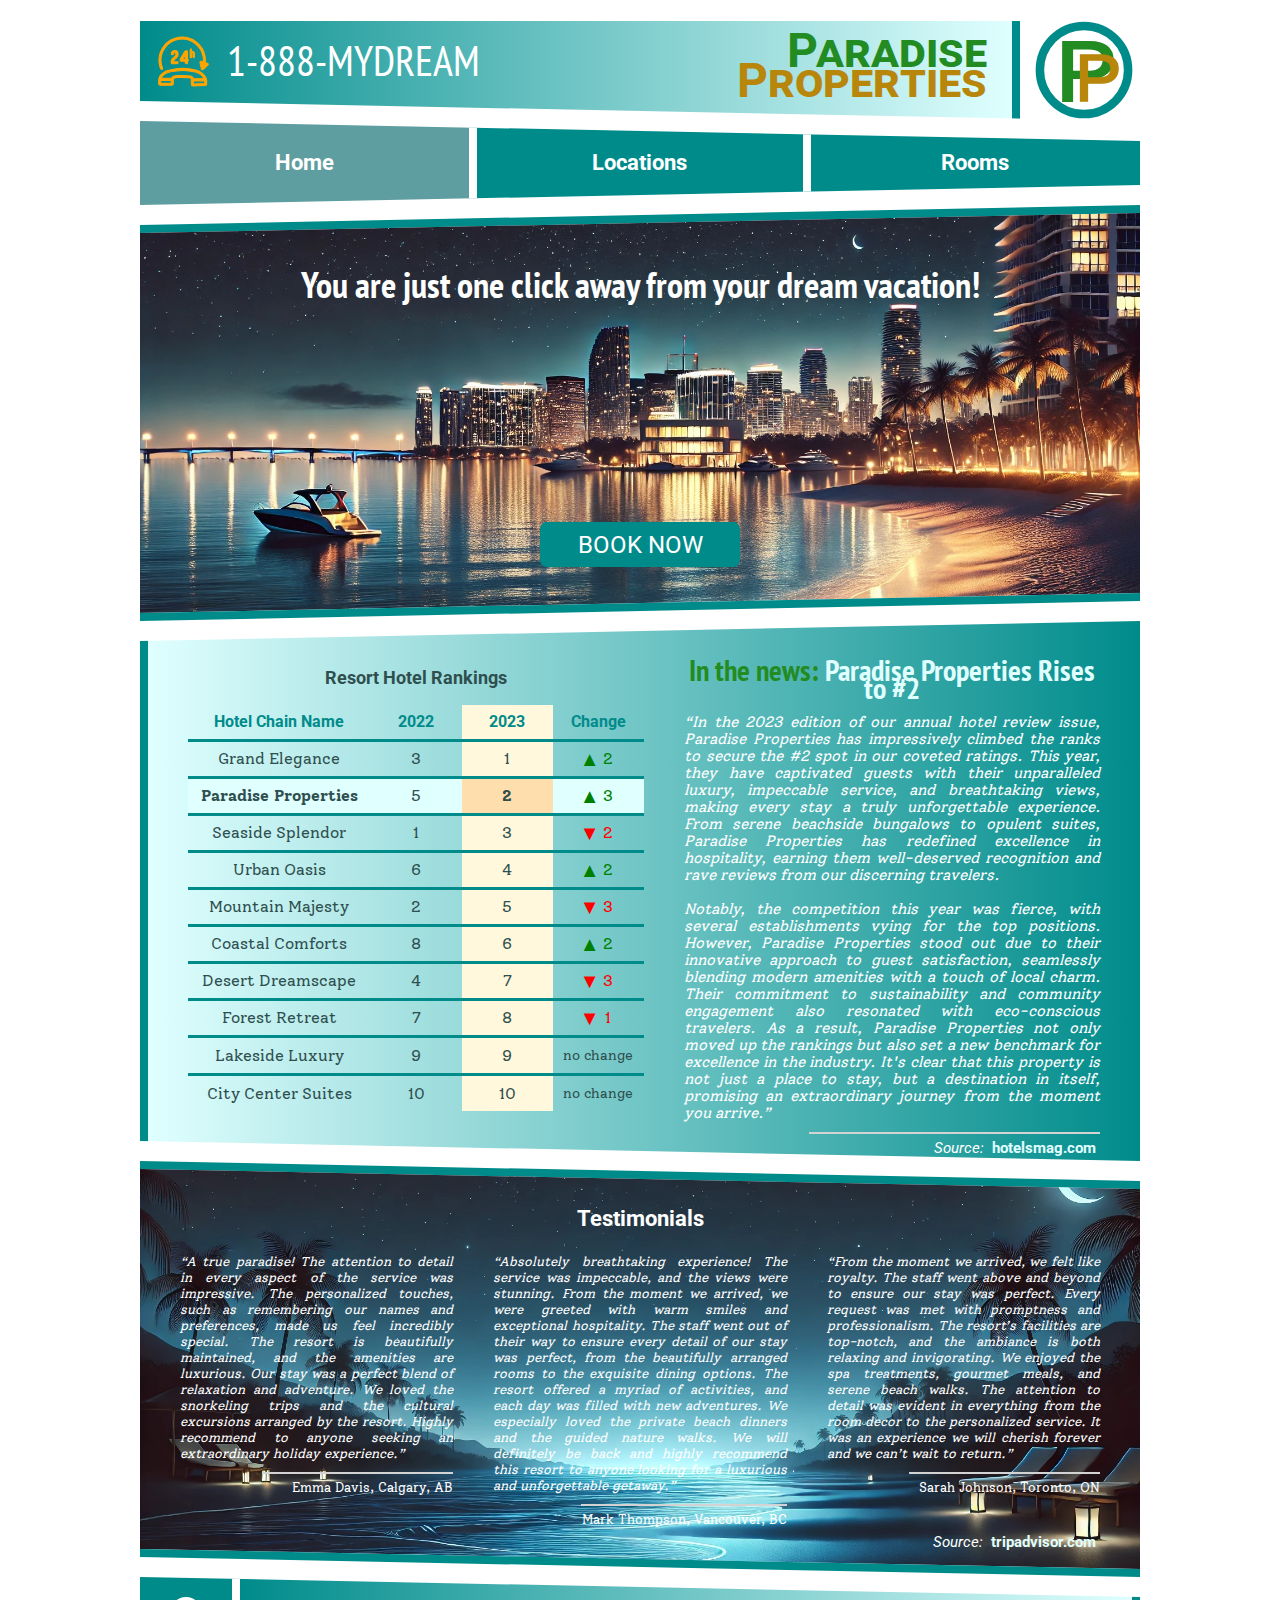
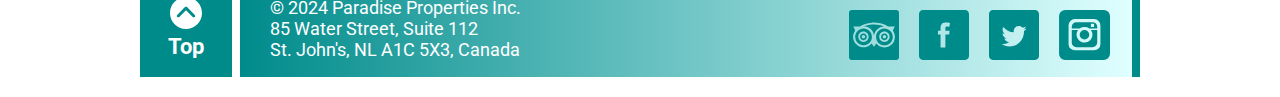
<file: index.html>
<!DOCTYPE html>
<html lang="en">
  <head>
    <meta charset="UTF-8" />
    <meta http-equiv="X-UA-Compatible" content="IE=edge" />
    <meta name="viewport" content="width=device-width, initial-scale=1.0" />

    <title>1-888-MYDREAM</title>
    <link rel="icon" href="img/hotel2.svg" type="image/svg+xml" />

    <link rel="stylesheet" href="styles.css" />
    <link
      href="https://fonts.googleapis.com/css2?family=Roboto:ital,wght@0,100;0,300;0,400;0,500;0,700;0,900;1,100;1,300;1,400;1,500;1,700;1,900&display=swap"
      rel="stylesheet"
    />
    <link
      href="https://fonts.googleapis.com/css2?family=PT+Sans+Narrow:wght@400;700&display=swap"
      rel="stylesheet"
    />
    <link
      href="https://fonts.googleapis.com/css2?family=Solway:wght@300;400;500;700;800&display=swap"
      rel="stylesheet"
    />
  </head>

  <body>
    <div class="mainbox">
      <header id="run-home">
        <div class="header-left">
          <div class="header-left-1">
            <img src="img/call-24.svg" alt="call 24-7" height="60%" />
          </div>
          <div class="header-left-2">
            <p>1-888-MYDREAM</p>
            <p></p>
          </div>

          <div class="header-left-3">
            <span style="color: forestgreen">Paradise</span><br />
            <span style="color: darkgoldenrod">Properties</span>
          </div>
        </div>

        <div class="header-right">
          <img src="img/pp-logo.svg" alt="hotel logo" height="98%" />
        </div>
      </header>

      <nav>
        <a
          href="index.html"
          class="nav-menu-item current-state"
          style="border-left: none"
          >Home</a
        >
        <a href="locations.html" class="nav-menu-item">Locations</a>
        <a href="rooms.html" class="nav-menu-item" style="border-right: none"
          >Rooms</a
        >
      </nav>

      <main>
        <section class="body-line-1"></section>

        <section class="body-content-1 margin-angle bg-image-1">
          <div class="dream-away-box">
            You are just one click away from your dream vacation!
          </div>
          <a
            href="#"
            onclick="return false;"
            class="dream-away-book"
            style="margin-top: 195px; width: 20%"
            >BOOK NOW</a
          >
        </section>

        <section class="body-line-1 margin-angle"></section>

        <section class="body-content-3 left-border-gradient">
          <div class="magazine-rate">
            <table>
              <caption>
                <b>Resort Hotel Rankings</b>
              </caption>
              <colgroup>
                <col width="40%" />
                <col width="20%" />
                <col class="col23" width="20%" />
                <col width="10%" />
                <col width="10%" />
              </colgroup>
              <tr style="color: darkcyan">
                <th>Hotel Chain Name</th>
                <th>2022</th>
                <th>2023</th>
                <th colspan="2">Change</th>
              </tr>
              <tr>
                <td>Grand Elegance</td>
                <td>3</td>
                <td>1</td>
                <td class="up-arrow">▲</td>
                <td class="grn-num">2</td>
              </tr>
              <tr style="background-color: lightcyan">
                <td><b>Paradise Properties</b></td>
                <td>5</td>
                <td style="background-color: navajowhite"><b>2</b></td>
                <td class="up-arrow">▲</td>
                <td class="grn-num">3</td>
              </tr>
              <tr>
                <td>Seaside Splendor</td>
                <td>1</td>
                <td>3</td>
                <td class="down-arrow">▼</td>
                <td class="red-num">2</td>
              </tr>
              <tr>
                <td>Urban Oasis</td>
                <td>6</td>
                <td>4</td>
                <td class="up-arrow">▲</td>
                <td class="grn-num">2</td>
              </tr>
              <tr>
                <td>Mountain Majesty</td>
                <td>2</td>
                <td>5</td>
                <td class="down-arrow">▼</td>
                <td class="red-num">3</td>
              </tr>
              <tr>
                <td>Coastal Comforts</td>
                <td>8</td>
                <td>6</td>
                <td class="up-arrow">▲</td>
                <td class="grn-num">2</td>
              </tr>
              <tr>
                <td>Desert Dreamscape</td>
                <td>4</td>
                <td>7</td>
                <td class="down-arrow">▼</td>
                <td class="red-num">3</td>
              </tr>
              <tr>
                <td>Forest Retreat</td>
                <td>7</td>
                <td>8</td>
                <td class="down-arrow">▼</td>
                <td class="red-num">1</td>
              </tr>
              <tr>
                <td>Lakeside Luxury</td>
                <td>9</td>
                <td>9</td>
                <td colspan="2">
                  <span style="font-size: 14px">no change</span>
                </td>
              </tr>
              <tr style="border-bottom: none">
                <td>City Center Suites</td>
                <td>10</td>
                <td>10</td>
                <td colspan="2">
                  <span style="font-size: 14px">no change</span>
                </td>
              </tr>
            </table>
          </div>

          <div class="magazine-quote">
            <h1 style="text-align: center">
              <span class="font-narrow" style="color: lightcyan">
                <span style="color: forestgreen">In the news:</span> Paradise
                Properties Rises to #2</span
              >
            </h1>
            <br />
            <q
              >In the 2023 edition of our annual hotel review issue, Paradise
              Properties has impressively climbed the ranks to secure the #2
              spot in our coveted ratings. This year, they have captivated
              guests with their unparalleled luxury, impeccable service, and
              breathtaking views, making every stay a truly unforgettable
              experience. From serene beachside bungalows to opulent suites,
              Paradise Properties has redefined excellence in hospitality,
              earning them well-deserved recognition and rave reviews from our
              discerning travelers.<br /><br />
              Notably, the competition this year was fierce, with several
              establishments vying for the top positions. However, Paradise
              Properties stood out due to their innovative approach to guest
              satisfaction, seamlessly blending modern amenities with a touch of
              local charm. Their commitment to sustainability and community
              engagement also resonated with eco-conscious travelers. As a
              result, Paradise Properties not only moved up the rankings but
              also set a new benchmark for excellence in the industry. It's
              clear that this property is not just a place to stay, but a
              destination in itself, promising an extraordinary journey from the
              moment you arrive.</q
            >
            <br />
            <p class="author-name">
              <i>Source:</i>
              <a href="https://hotelsmag.com/" target="_blank"
                >&nbsp;hotelsmag.com&nbsp;</a
              >
            </p>
          </div>
        </section>

        <section class="body-line-2"></section>

        <section class="body-content-2 margin-angle bg-image-2">
          <div class="testimonials-title"><b>Testimonials</b></div>
          <div class="testimonials-box" style="padding-left: 40px">
            <q
              >A true paradise! The attention to detail in every aspect of the
              service was impressive. The personalized touches, such as
              remembering our names and preferences, made us feel incredibly
              special. The resort is beautifully maintained, and the amenities
              are luxurious. Our stay was a perfect blend of relaxation and
              adventure. We loved the snorkeling trips and the cultural
              excursions arranged by the resort. Highly recommend to anyone
              seeking an extraordinary holiday experience.</q
            >
            <p class="author-name">Emma Davis, Calgary, AB</p>
          </div>
          <div class="testimonials-box">
            <q
              >Absolutely breathtaking experience! The service was impeccable,
              and the views were stunning. From the moment we arrived, we were
              greeted with warm smiles and exceptional hospitality. The staff
              went out of their way to ensure every detail of our stay was
              perfect, from the beautifully arranged rooms to the exquisite
              dining options. The resort offered a myriad of activities, and
              each day was filled with new adventures. We especially loved the
              private beach dinners and the guided nature walks. We will
              definitely be back and highly recommend this resort to anyone
              looking for a luxurious and unforgettable getaway.</q
            >
            <p class="author-name">Mark Thompson, Vancouver, BC</p>
          </div>
          <div
            class="testimonials-box"
            style="padding-right: 40px; padding-left: 20px"
          >
            <q
              >From the moment we arrived, we felt like royalty. The staff went
              above and beyond to ensure our stay was perfect. Every request was
              met with promptness and professionalism. The resort’s facilities
              are top-notch, and the ambiance is both relaxing and invigorating.
              We enjoyed the spa treatments, gourmet meals, and serene beach
              walks. The attention to detail was evident in everything from the
              room decor to the personalized service. It was an experience we
              will cherish forever and we can’t wait to return.</q
            >
            <p class="author-name">Sarah Johnson, Toronto, ON</p>
          </div>
          <p class="testimonials-source">
            <i>Source:</i>
            <a href="https://tripadvisor.com/" target="_blank"
              >&nbsp;tripadvisor.com&nbsp;</a
            >
          </p>
        </section>
        <section class="body-line-2 margin-angle"></section>
      </main>

      <footer>
        <a href="#run-home">
          <div class="footer-top-page">
            <img src="img/up-arrow.svg" alt="Top" height="40%" />
            <br />
            Top
          </div>
        </a>
        <div class="footer-details">
          <div class="footer-address">
            <p>
              &copy;&nbsp;2024 Paradise Properties Inc.<br />
              85 Water Street, Suite 112<br />
              St. John's, NL A1C 5X3, Canada
            </p>
          </div>
          <div class="footer-social">
            <a href="https://www.tripadvisor.com" target="_blank"
              ><img
                src="img/tripadvisor-1.svg"
                class="social-media"
                alt="Tripadvisor"
            /></a>

            <a href="https://www.facebook.com" target="_blank"
              ><img
                src="img/facebook-1.svg"
                class="social-media"
                alt="Facebook"
            /></a>

            <a href="https://www.twitter.com" target="_blank"
              ><img src="img/twitter-1.svg" class="social-media" alt="Twitter"
            /></a>

            <a href="https://www.instagram.com" target="_blank"
              ><img
                src="img/instagram-1.svg"
                class="social-media"
                alt="Instagram"
            /></a>
          </div>
        </div>
      </footer>
    </div>
  </body>
</html>
</file>
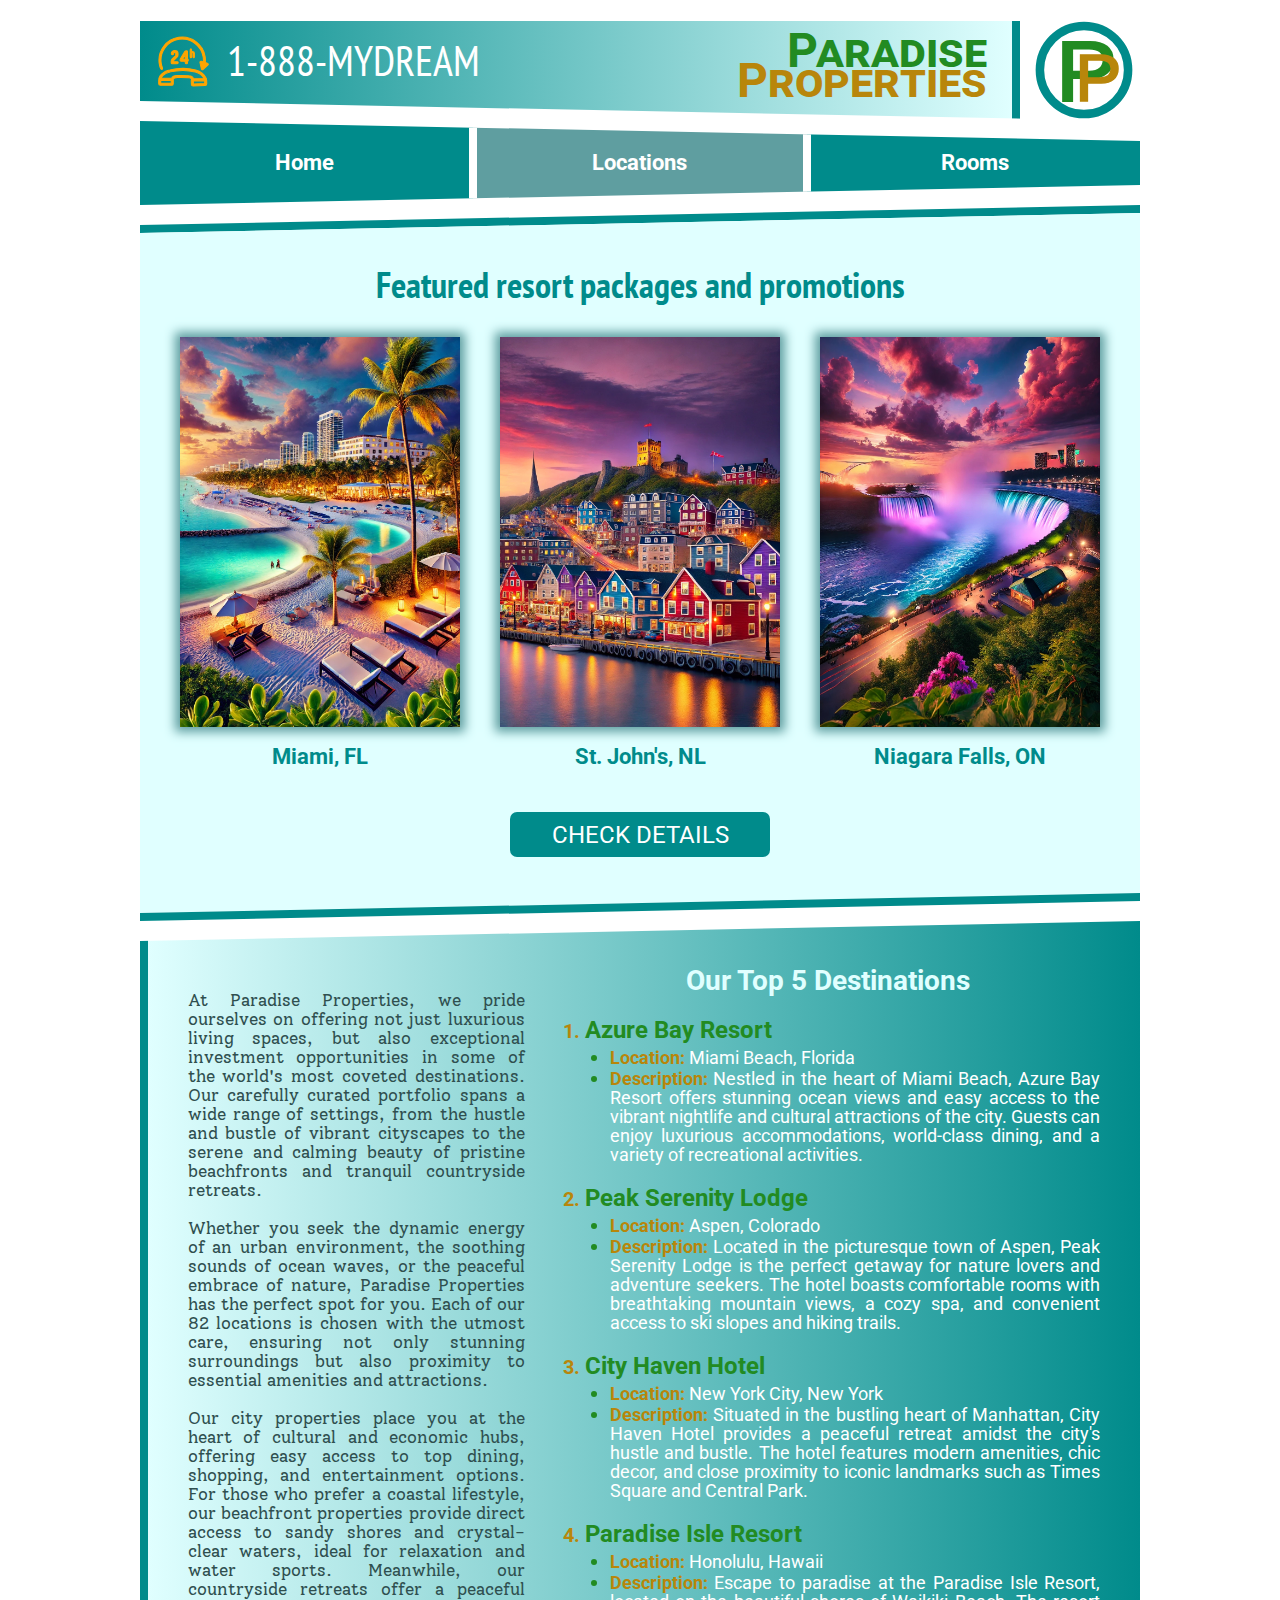
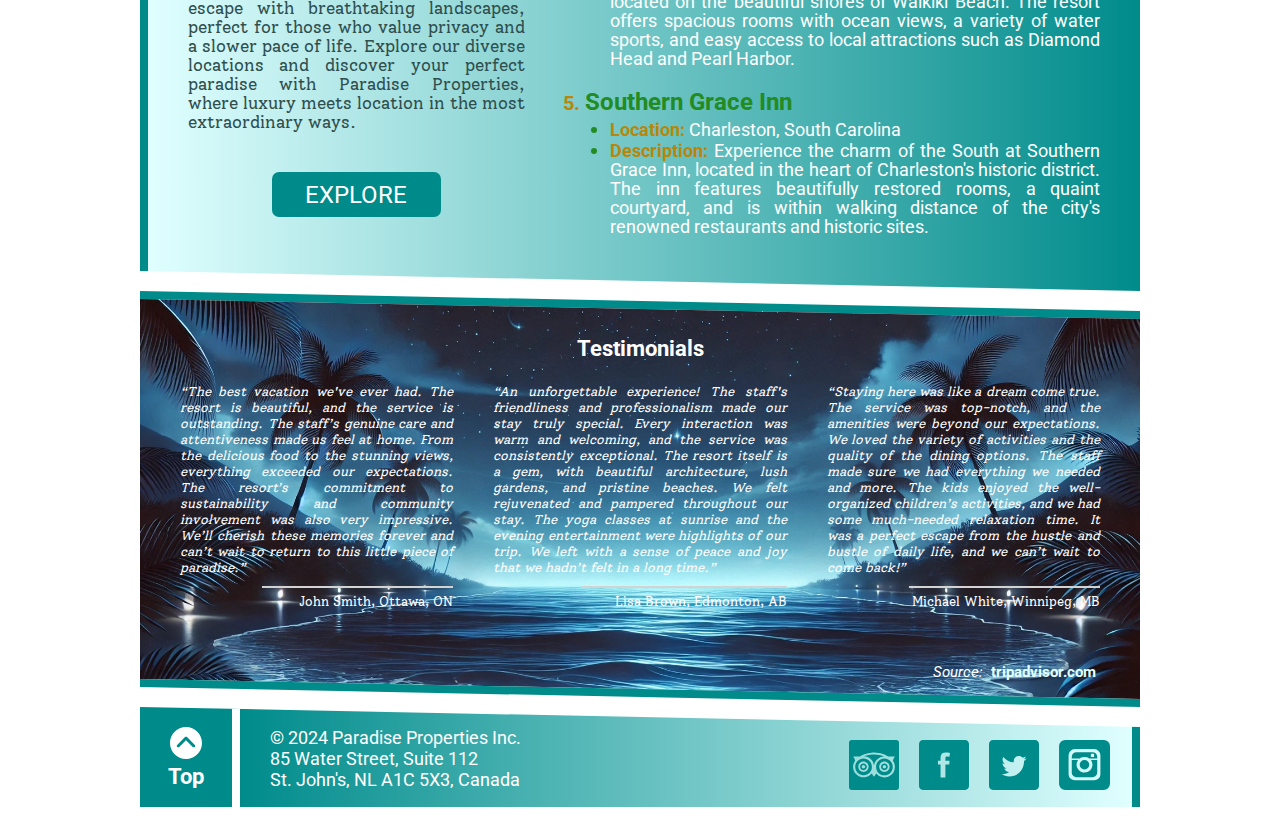
<file: locations.html>
<!DOCTYPE html>
<html lang="en">
  <head>
    <meta charset="UTF-8" />
    <meta http-equiv="X-UA-Compatible" content="IE=edge" />
    <meta name="viewport" content="width=device-width, initial-scale=1.0" />

    <title>1-888-MYDREAM</title>
    <link rel="icon" href="img/hotel2.svg" type="image/svg+xml" />

    <link rel="stylesheet" href="styles.css" />
    <link
      href="https://fonts.googleapis.com/css2?family=Roboto:ital,wght@0,100;0,300;0,400;0,500;0,700;0,900;1,100;1,300;1,400;1,500;1,700;1,900&display=swap"
      rel="stylesheet"
    />
    <link
      href="https://fonts.googleapis.com/css2?family=PT+Sans+Narrow:wght@400;700&display=swap"
      rel="stylesheet"
    />
    <link
      href="https://fonts.googleapis.com/css2?family=Solway:wght@300;400;500;700;800&display=swap"
      rel="stylesheet"
    />
  </head>

  <body>
    <div class="mainbox">
      <header id="run-home">
        <div class="header-left">
          <div class="header-left-1">
            <img src="img/call-24.svg" alt="call 24-7" height="60%" />
          </div>
          <div class="header-left-2">
            <p>1-888-MYDREAM</p>
            <p></p>
          </div>

          <div class="header-left-3">
            <span style="color: forestgreen">Paradise</span><br />
            <span style="color: darkgoldenrod">Properties</span>
          </div>
        </div>

        <div class="header-right">
          <img src="img/pp-logo.svg" alt="hotel logo" height="98%" />
        </div>
      </header>

      <nav>
        <a href="index.html" class="nav-menu-item" style="border-left: none"
          >Home</a
        >
        <a href="locations.html" class="nav-menu-item current-state"
          >Locations</a
        >
        <a href="rooms.html" class="nav-menu-item" style="border-right: none"
          >Rooms</a
        >
      </nav>

      <main>
        <section class="body-line-1"></section>

        <section class="body-content-1-loc margin-angle">
          <div class="featured-getaways">
            Featured resort packages and promotions
          </div>
          <div class="featured-window featured-dim-3 bg-image-7"></div>
          <div class="featured-window featured-dim-3 bg-image-8"></div>
          <div class="featured-window featured-dim-3 bg-image-9"></div>
          <div class="featured-name featured-dim-3">Miami, FL</div>
          <div class="featured-name featured-dim-3">St. John's, NL</div>
          <div class="featured-name featured-dim-3">Niagara Falls, ON</div>
          <a
            href="#"
            onclick="return false;"
            class="dream-away-book"
            style="margin-top: 30px; width: 26%; margin-left: 37%"
            >CHECK DETAILS</a
          >
        </section>

        <section class="body-line-1 margin-angle"></section>

        <section class="body-content-3-loc left-border-gradient">
          <div class="prime-locations-text">
            <p>
              At Paradise Properties, we pride ourselves on offering not just
              luxurious living spaces, but also exceptional investment
              opportunities in some of the world's most coveted destinations.
              Our carefully curated portfolio spans a wide range of settings,
              from the hustle and bustle of vibrant cityscapes to the serene and
              calming beauty of pristine beachfronts and tranquil countryside
              retreats.<br /><br />
              Whether you seek the dynamic energy of an urban environment, the
              soothing sounds of ocean waves, or the peaceful embrace of nature,
              Paradise Properties has the perfect spot for you. Each of our 82
              locations is chosen with the utmost care, ensuring not only
              stunning surroundings but also proximity to essential amenities
              and attractions.<br /><br />Our city properties place you at the
              heart of cultural and economic hubs, offering easy access to top
              dining, shopping, and entertainment options. For those who prefer
              a coastal lifestyle, our beachfront properties provide direct
              access to sandy shores and crystal-clear waters, ideal for
              relaxation and water sports. Meanwhile, our countryside retreats
              offer a peaceful escape with breathtaking landscapes, perfect for
              those who value privacy and a slower pace of life. Explore our
              diverse locations and discover your perfect paradise with Paradise
              Properties, where luxury meets location in the most extraordinary
              ways.
            </p>
            <a
              href="#"
              onclick="return false;"
              class="dream-away-book"
              style="margin-top: 40px; width: 50%; margin-left: 25%"
              >EXPLORE</a
            >
          </div>
          <div class="prime-locations-list">
            <h1>Our Top 5 Destinations</h1>
            <ol>
              <li>
                <h2>Azure Bay Resort</h2>
                <ul>
                  <li><b>Location:</b> Miami Beach, Florida</li>
                  <li>
                    <b>Description:</b> Nestled in the heart of Miami Beach,
                    Azure Bay Resort offers stunning ocean views and easy access
                    to the vibrant nightlife and cultural attractions of the
                    city. Guests can enjoy luxurious accommodations, world-class
                    dining, and a variety of recreational activities.
                  </li>
                </ul>
              </li>
              <li>
                <h2>Peak Serenity Lodge</h2>
                <ul>
                  <li><b>Location:</b> Aspen, Colorado</li>
                  <li>
                    <b>Description:</b> Located in the picturesque town of
                    Aspen, Peak Serenity Lodge is the perfect getaway for nature
                    lovers and adventure seekers. The hotel boasts comfortable
                    rooms with breathtaking mountain views, a cozy spa, and
                    convenient access to ski slopes and hiking trails.
                  </li>
                </ul>
              </li>
              <li>
                <h2>City Haven Hotel</h2>
                <ul>
                  <li><b>Location:</b> New York City, New York</li>
                  <li>
                    <b>Description:</b> Situated in the bustling heart of
                    Manhattan, City Haven Hotel provides a peaceful retreat
                    amidst the city's hustle and bustle. The hotel features
                    modern amenities, chic decor, and close proximity to iconic
                    landmarks such as Times Square and Central Park.
                  </li>
                </ul>
              </li>
              <li>
                <h2>Paradise Isle Resort</h2>
                <ul>
                  <li><b>Location:</b> Honolulu, Hawaii</li>
                  <li>
                    <b>Description:</b> Escape to paradise at the Paradise Isle
                    Resort, located on the beautiful shores of Waikiki Beach.
                    The resort offers spacious rooms with ocean views, a variety
                    of water sports, and easy access to local attractions such
                    as Diamond Head and Pearl Harbor.
                  </li>
                </ul>
              </li>
              <li>
                <h2>Southern Grace Inn</h2>
                <ul>
                  <li><b>Location:</b> Charleston, South Carolina</li>
                  <li>
                    <b>Description:</b> Experience the charm of the South at
                    Southern Grace Inn, located in the heart of Charleston's
                    historic district. The inn features beautifully restored
                    rooms, a quaint courtyard, and is within walking distance of
                    the city's renowned restaurants and historic sites.
                  </li>
                </ul>
              </li>
            </ol>
          </div>
        </section>

        <section class="body-line-2"></section>

        <section class="body-content-2 margin-angle bg-image-3">
          <div class="testimonials-title"><b>Testimonials</b></div>
          <div class="testimonials-box" style="padding-left: 40px">
            <q
              >The best vacation we've ever had. The resort is beautiful, and
              the service is outstanding. The staff’s genuine care and
              attentiveness made us feel at home. From the delicious food to the
              stunning views, everything exceeded our expectations. The resort’s
              commitment to sustainability and community involvement was also
              very impressive. We’ll cherish these memories forever and can’t
              wait to return to this little piece of paradise.</q
            >
            <p class="author-name">John Smith, Ottawa, ON</p>
          </div>
          <div class="testimonials-box">
            <q
              >An unforgettable experience! The staff's friendliness and
              professionalism made our stay truly special. Every interaction was
              warm and welcoming, and the service was consistently exceptional.
              The resort itself is a gem, with beautiful architecture, lush
              gardens, and pristine beaches. We felt rejuvenated and pampered
              throughout our stay. The yoga classes at sunrise and the evening
              entertainment were highlights of our trip. We left with a sense of
              peace and joy that we hadn’t felt in a long time.</q
            >
            <p class="author-name">Lisa Brown, Edmonton, AB</p>
          </div>
          <div
            class="testimonials-box"
            style="padding-right: 40px; padding-left: 20px"
          >
            <q
              >Staying here was like a dream come true. The service was
              top-notch, and the amenities were beyond our expectations. We
              loved the variety of activities and the quality of the dining
              options. The staff made sure we had everything we needed and more.
              The kids enjoyed the well-organized children’s activities, and we
              had some much-needed relaxation time. It was a perfect escape from
              the hustle and bustle of daily life, and we can’t wait to come
              back!</q
            >
            <p class="author-name">Michael White, Winnipeg, MB</p>
          </div>
          <p class="testimonials-source">
            <i>Source:</i>
            <a href="https://tripadvisor.com/" target="_blank"
              >&nbsp;tripadvisor.com&nbsp;</a
            >
          </p>
        </section>
        <section class="body-line-2 margin-angle"></section>
      </main>

      <footer>
        <a href="#run-home">
          <div class="footer-top-page">
            <img src="img/up-arrow.svg" alt="Top" height="40%" />
            <br />
            Top
          </div>
        </a>
        <div class="footer-details">
          <div class="footer-address">
            <p>
              &copy;&nbsp;2024 Paradise Properties Inc.<br />
              85 Water Street, Suite 112<br />
              St. John's, NL A1C 5X3, Canada
            </p>
          </div>
          <div class="footer-social">
            <a href="https://www.tripadvisor.com" target="_blank"
              ><img
                src="img/tripadvisor-1.svg"
                class="social-media"
                alt="Tripadvisor"
            /></a>

            <a href="https://www.facebook.com" target="_blank"
              ><img
                src="img/facebook-1.svg"
                class="social-media"
                alt="Facebook"
            /></a>

            <a href="https://www.twitter.com" target="_blank"
              ><img src="img/twitter-1.svg" class="social-media" alt="Twitter"
            /></a>

            <a href="https://www.instagram.com" target="_blank"
              ><img
                src="img/instagram-1.svg"
                class="social-media"
                alt="Instagram"
            /></a>
          </div>
        </div>
      </footer>
    </div>
  </body>
</html>
</file>
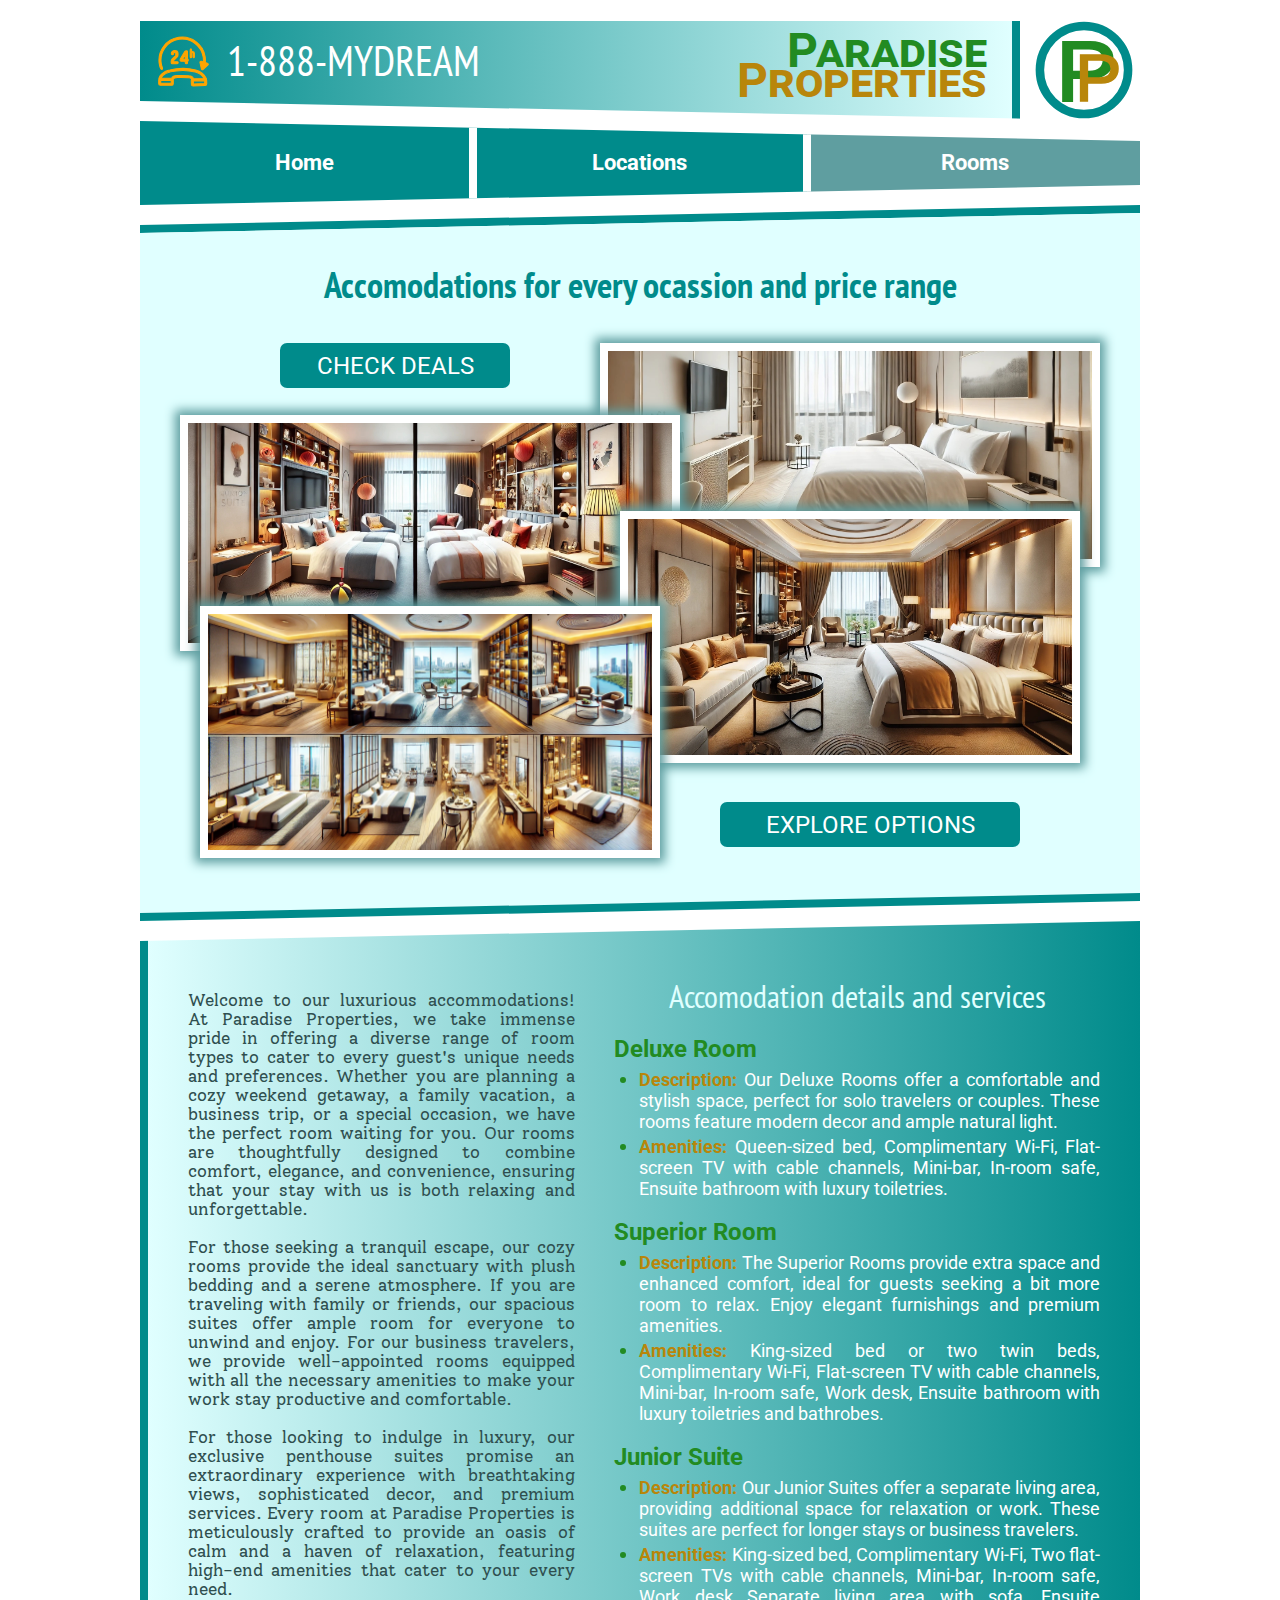
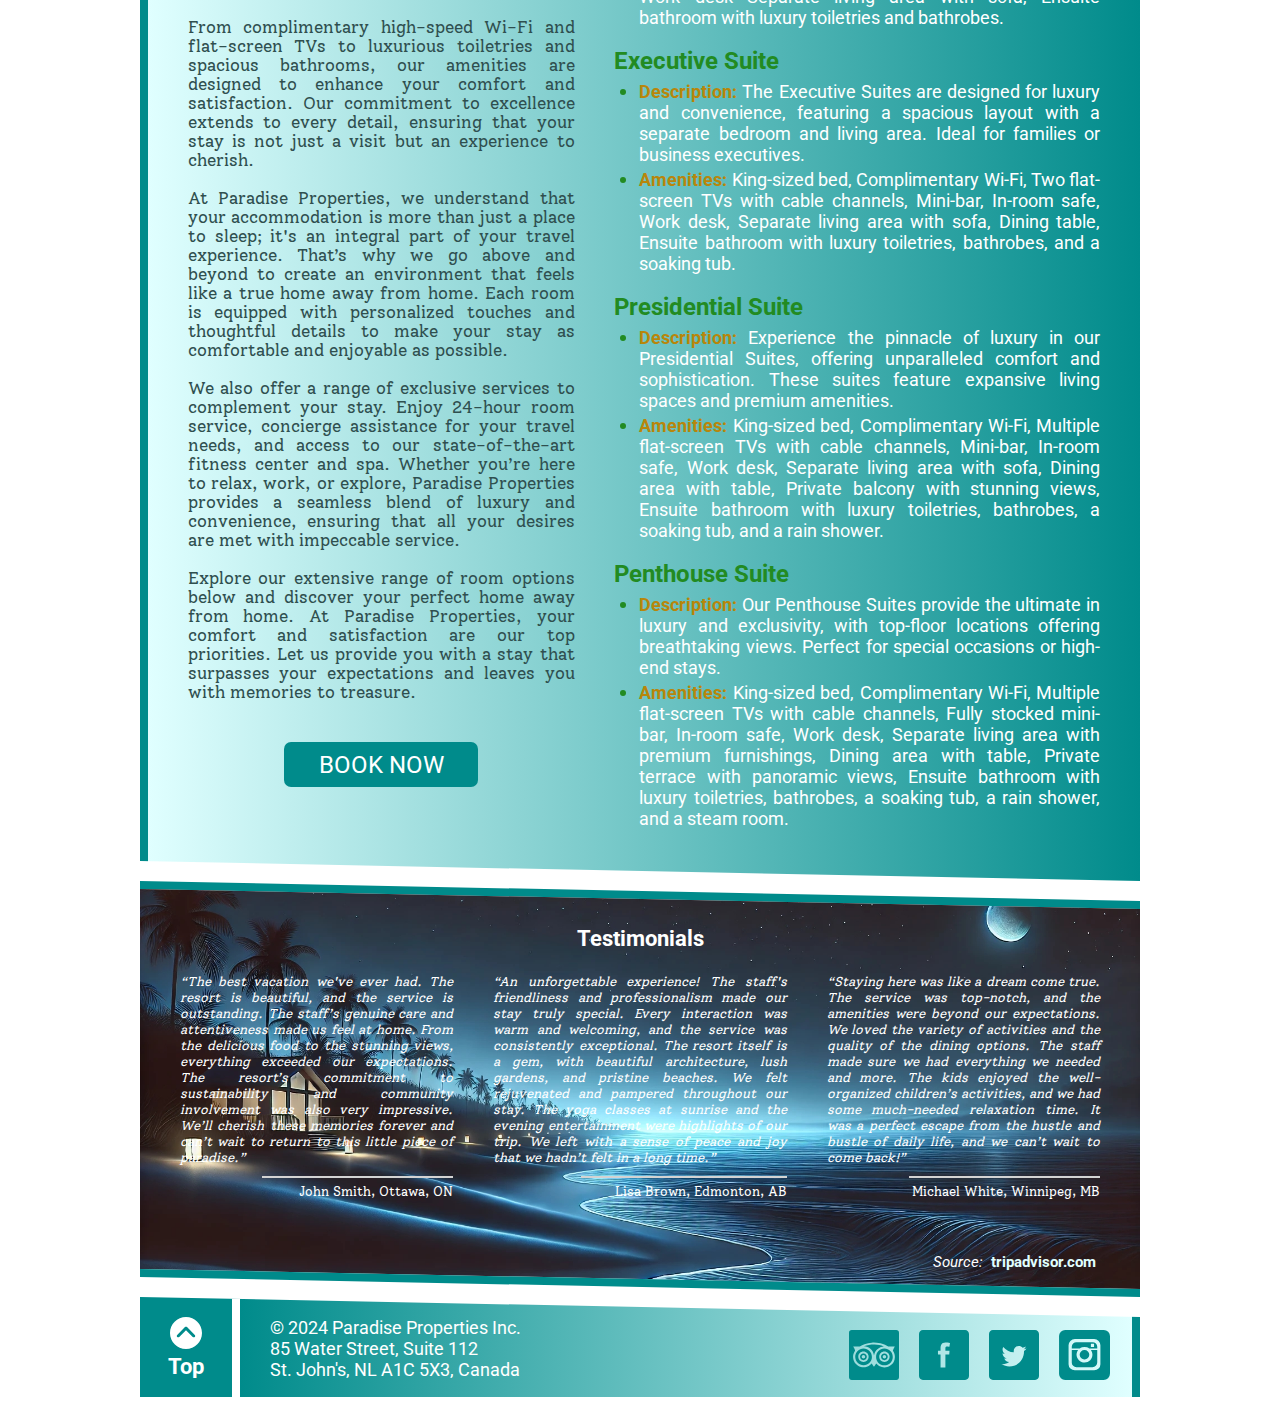
<file: rooms.html>
<!DOCTYPE html>
<html lang="en">
  <head>
    <meta charset="UTF-8" />
    <meta http-equiv="X-UA-Compatible" content="IE=edge" />
    <meta name="viewport" content="width=device-width, initial-scale=1.0" />

    <title>1-888-MYDREAM</title>
    <link rel="icon" href="img/hotel2.svg" type="image/svg+xml" />

    <link rel="stylesheet" href="styles.css" />
    <link
      href="https://fonts.googleapis.com/css2?family=Roboto:ital,wght@0,100;0,300;0,400;0,500;0,700;0,900;1,100;1,300;1,400;1,500;1,700;1,900&display=swap"
      rel="stylesheet"
    />
    <link
      href="https://fonts.googleapis.com/css2?family=PT+Sans+Narrow:wght@400;700&display=swap"
      rel="stylesheet"
    />
    <link
      href="https://fonts.googleapis.com/css2?family=Solway:wght@300;400;500;700;800&display=swap"
      rel="stylesheet"
    />
  </head>

  <body>
    <div class="mainbox">
      <header id="run-home">
        <div class="header-left">
          <div class="header-left-1">
            <img src="img/call-24.svg" alt="call 24-7" height="60%" />
          </div>
          <div class="header-left-2">
            <p>1-888-MYDREAM</p>
            <p></p>
          </div>

          <div class="header-left-3">
            <span style="color: forestgreen">Paradise</span><br />
            <span style="color: darkgoldenrod">Properties</span>
          </div>
        </div>

        <div class="header-right">
          <img src="img/pp-logo.svg" alt="hotel logo" height="98%" />
        </div>
      </header>

      <nav>
        <a href="index.html" class="nav-menu-item" style="border-left: none"
          >Home</a
        >
        <a href="locations.html" class="nav-menu-item">Locations</a>
        <a
          href="rooms.html"
          class="nav-menu-item current-state"
          style="border-right: none"
          >Rooms</a
        >
      </nav>

      <main>
        <section class="body-line-1"></section>

        <section class="body-content-1-room margin-angle">
          <div class="featured-getaways">
            Accomodations for every ocassion and price range
          </div>
          <div class="rooms-div">
            <div class="rooms-pic-1 bg-image-10"></div>
            <div class="rooms-pic-2 bg-image-11"></div>
            <div class="rooms-pic-3 bg-image-12"></div>
            <div class="rooms-pic-4 bg-image-13"></div>
            <a
              href="#"
              onclick="return false;"
              class="rooms-button"
              style="top: 1%; left: 14%; width: 230px"
              >CHECK DEALS</a
            >
            <a
              href="#"
              onclick="return false;"
              class="rooms-button"
              style="top: 83%; left: 58%; width: 300px"
              >EXPLORE OPTIONS</a
            >
          </div>
        </section>

        <section class="body-line-1 margin-angle"></section>

        <section class="body-content-3-room left-border-gradient">
          <div class="rooms-text">
            <p>
              Welcome to our luxurious accommodations! At Paradise Properties,
              we take immense pride in offering a diverse range of room types to
              cater to every guest's unique needs and preferences. Whether you
              are planning a cozy weekend getaway, a family vacation, a business
              trip, or a special occasion, we have the perfect room waiting for
              you. Our rooms are thoughtfully designed to combine comfort,
              elegance, and convenience, ensuring that your stay with us is both
              relaxing and unforgettable.<br /><br />
              For those seeking a tranquil escape, our cozy rooms provide the
              ideal sanctuary with plush bedding and a serene atmosphere. If you
              are traveling with family or friends, our spacious suites offer
              ample room for everyone to unwind and enjoy. For our business
              travelers, we provide well-appointed rooms equipped with all the
              necessary amenities to make your work stay productive and
              comfortable.<br /><br />
              For those looking to indulge in luxury, our exclusive penthouse
              suites promise an extraordinary experience with breathtaking
              views, sophisticated decor, and premium services. Every room at
              Paradise Properties is meticulously crafted to provide an oasis of
              calm and a haven of relaxation, featuring high-end amenities that
              cater to your every need.<br /><br />
              From complimentary high-speed Wi-Fi and flat-screen TVs to
              luxurious toiletries and spacious bathrooms, our amenities are
              designed to enhance your comfort and satisfaction. Our commitment
              to excellence extends to every detail, ensuring that your stay is
              not just a visit but an experience to cherish.<br /><br />
              At Paradise Properties, we understand that your accommodation is
              more than just a place to sleep; it's an integral part of your
              travel experience. That’s why we go above and beyond to create an
              environment that feels like a true home away from home. Each room
              is equipped with personalized touches and thoughtful details to
              make your stay as comfortable and enjoyable as possible.<br /><br />
              We also offer a range of exclusive services to complement your
              stay. Enjoy 24-hour room service, concierge assistance for your
              travel needs, and access to our state-of-the-art fitness center
              and spa. Whether you’re here to relax, work, or explore, Paradise
              Properties provides a seamless blend of luxury and convenience,
              ensuring that all your desires are met with impeccable service.<br /><br />
              Explore our extensive range of room options below and discover
              your perfect home away from home. At Paradise Properties, your
              comfort and satisfaction are our top priorities. Let us provide
              you with a stay that surpasses your expectations and leaves you
              with memories to treasure.
            </p>
            <a
              href="#"
              onclick="return false;"
              class="dream-away-book"
              style="margin-top: 40px; width: 50%; margin-left: 25%"
              >BOOK NOW</a
            >
          </div>
          <div class="rooms-list">
            <h1>Accomodation details and services</h1>

            <h2>Deluxe Room</h2>
            <ul>
              <li>
                <b>Description: </b>Our Deluxe Rooms offer a comfortable and
                stylish space, perfect for solo travelers or couples. These
                rooms feature modern decor and ample natural light.
              </li>
              <li>
                <b>Amenities: </b>Queen-sized bed, Complimentary Wi-Fi,
                Flat-screen TV with cable channels, Mini-bar, In-room safe,
                Ensuite bathroom with luxury toiletries.
              </li>
            </ul>
            <h2>Superior Room</h2>
            <ul>
              <li>
                <b>Description: </b>The Superior Rooms provide extra space and
                enhanced comfort, ideal for guests seeking a bit more room to
                relax. Enjoy elegant furnishings and premium amenities.
              </li>
              <li>
                <b>Amenities: </b>King-sized bed or two twin beds, Complimentary
                Wi-Fi, Flat-screen TV with cable channels, Mini-bar, In-room
                safe, Work desk, Ensuite bathroom with luxury toiletries and
                bathrobes.
              </li>
            </ul>
            <h2>Junior Suite</h2>
            <ul>
              <li>
                <b>Description: </b>Our Junior Suites offer a separate living
                area, providing additional space for relaxation or work. These
                suites are perfect for longer stays or business travelers.
              </li>
              <li>
                <b>Amenities: </b>King-sized bed, Complimentary Wi-Fi, Two
                flat-screen TVs with cable channels, Mini-bar, In-room safe,
                Work desk Separate living area with sofa, Ensuite bathroom with
                luxury toiletries and bathrobes.
              </li>
            </ul>
            <h2>Executive Suite</h2>
            <ul>
              <li>
                <b>Description: </b>The Executive Suites are designed for luxury
                and convenience, featuring a spacious layout with a separate
                bedroom and living area. Ideal for families or business
                executives.
              </li>
              <li>
                <b>Amenities: </b>King-sized bed, Complimentary Wi-Fi, Two
                flat-screen TVs with cable channels, Mini-bar, In-room safe,
                Work desk, Separate living area with sofa, Dining table, Ensuite
                bathroom with luxury toiletries, bathrobes, and a soaking tub.
              </li>
            </ul>
            <h2>Presidential Suite</h2>
            <ul>
              <li>
                <b>Description: </b>Experience the pinnacle of luxury in our
                Presidential Suites, offering unparalleled comfort and
                sophistication. These suites feature expansive living spaces and
                premium amenities.
              </li>
              <li>
                <b>Amenities: </b>King-sized bed, Complimentary Wi-Fi, Multiple
                flat-screen TVs with cable channels, Mini-bar, In-room safe,
                Work desk, Separate living area with sofa, Dining area with
                table, Private balcony with stunning views, Ensuite bathroom
                with luxury toiletries, bathrobes, a soaking tub, and a rain
                shower.
              </li>
            </ul>

            <h2>Penthouse Suite</h2>
            <ul>
              <li>
                <b>Description: </b>Our Penthouse Suites provide the ultimate in
                luxury and exclusivity, with top-floor locations offering
                breathtaking views. Perfect for special occasions or high-end
                stays.
              </li>
              <li>
                <b>Amenities: </b>King-sized bed, Complimentary Wi-Fi, Multiple
                flat-screen TVs with cable channels, Fully stocked mini-bar,
                In-room safe, Work desk, Separate living area with premium
                furnishings, Dining area with table, Private terrace with
                panoramic views, Ensuite bathroom with luxury toiletries,
                bathrobes, a soaking tub, a rain shower, and a steam room.
              </li>
            </ul>
          </div>
        </section>

        <section class="body-line-2"></section>

        <section class="body-content-2 margin-angle bg-image-4">
          <div class="testimonials-title"><b>Testimonials</b></div>
          <div class="testimonials-box" style="padding-left: 40px">
            <q
              >The best vacation we've ever had. The resort is beautiful, and
              the service is outstanding. The staff’s genuine care and
              attentiveness made us feel at home. From the delicious food to the
              stunning views, everything exceeded our expectations. The resort’s
              commitment to sustainability and community involvement was also
              very impressive. We’ll cherish these memories forever and can’t
              wait to return to this little piece of paradise.</q
            >
            <p class="author-name">John Smith, Ottawa, ON</p>
          </div>
          <div class="testimonials-box">
            <q
              >An unforgettable experience! The staff's friendliness and
              professionalism made our stay truly special. Every interaction was
              warm and welcoming, and the service was consistently exceptional.
              The resort itself is a gem, with beautiful architecture, lush
              gardens, and pristine beaches. We felt rejuvenated and pampered
              throughout our stay. The yoga classes at sunrise and the evening
              entertainment were highlights of our trip. We left with a sense of
              peace and joy that we hadn’t felt in a long time.</q
            >
            <p class="author-name">Lisa Brown, Edmonton, AB</p>
          </div>
          <div
            class="testimonials-box"
            style="padding-right: 40px; padding-left: 20px"
          >
            <q
              >Staying here was like a dream come true. The service was
              top-notch, and the amenities were beyond our expectations. We
              loved the variety of activities and the quality of the dining
              options. The staff made sure we had everything we needed and more.
              The kids enjoyed the well-organized children’s activities, and we
              had some much-needed relaxation time. It was a perfect escape from
              the hustle and bustle of daily life, and we can’t wait to come
              back!</q
            >
            <p class="author-name">Michael White, Winnipeg, MB</p>
          </div>
          <p class="testimonials-source">
            <i>Source:</i>
            <a href="https://tripadvisor.com/" target="_blank"
              >&nbsp;tripadvisor.com&nbsp;</a
            >
          </p>
        </section>
        <section class="body-line-2 margin-angle"></section>
      </main>

      <footer>
        <a href="#run-home">
          <div class="footer-top-page">
            <img src="img/up-arrow.svg" alt="Top" height="40%" />
            <br />
            Top
          </div>
        </a>
        <div class="footer-details">
          <div class="footer-address">
            <p>
              &copy;&nbsp;2024 Paradise Properties Inc.<br />
              85 Water Street, Suite 112<br />
              St. John's, NL A1C 5X3, Canada
            </p>
          </div>
          <div class="footer-social">
            <a href="https://www.tripadvisor.com" target="_blank"
              ><img
                src="img/tripadvisor-1.svg"
                class="social-media"
                alt="Tripadvisor"
            /></a>

            <a href="https://www.facebook.com" target="_blank"
              ><img
                src="img/facebook-1.svg"
                class="social-media"
                alt="Facebook"
            /></a>

            <a href="https://www.twitter.com" target="_blank"
              ><img src="img/twitter-1.svg" class="social-media" alt="Twitter"
            /></a>

            <a href="https://www.instagram.com" target="_blank"
              ><img
                src="img/instagram-1.svg"
                class="social-media"
                alt="Instagram"
            /></a>
          </div>
        </div>
      </footer>
    </div>
  </body>
</html>
</file>
<file: styles.css>
:root {
  --theme-color: darkcyan;
  --theme-current-color: cadetblue;
  --theme-color-light: lightcyan;
  --bg-color-1: lightcyan;
  --theme-orange: darkorange;
  --theme-menu-hover: darkgoldenrod;
  --theme-green: forestgreen;
  --theme-background: white;
  --theme-text-color: white;
  --theme-dark-text-color: darkslategray;
  --mainbox-width: 1000px;
  --header-height: 100px;
  --footer-height: 100px;
  --line-angle: 20px;
  --nav-height: 84px;
  --separator-height-1: 45px;
  --separator-height-2: 60px;
  --line-thickness: 8px;
  --body-content-height-1: 400px;
  --body-content-loc-height-1: 700px;
  --body-content-room-height-1: 700px;
  --body-content-height-2: 400px;
  --body-content-height-3: 540px;
  --body-content-loc-height-3: 970px;
  --body-content-room-height-3: 1560px;
  --body-line-height: calc(var(--line-thickness) + var(--line-angle));

}

* {
  margin: 0px;
  padding: 0px;
  box-sizing: border-box;
  text-align: left;
}

html,
body {
  font-family: "Roboto", sans-serif;
  scroll-behavior: smooth;
}

.font-narrow {
  font-family: "PT Sans Narrow", sans-serif;
}

.font-solway {
  font-family: "Solway", sans-serif;
}

.font-roboto {
  font-family: "Roboto", sans-serif;
}

.mainbox {
  width: 1000px;
  background-color: var(--theme-background);
  color: var(--theme-text-color);
  height: auto;
  margin: 0px auto 0px auto;
  border-top: 1px solid transparent;

}

header {
  width: 100%;
  height: var(--header-height);
  clip-path: polygon(0% 0px, 100% 0px, 100% var(--header-height), 0% calc(var(--header-height) - var(--line-angle)));
  background-color: transparent;
  margin-top: 20px;
}

.header-left {
  width: 88%;
  height: 100%;
  float: left;
  border-right: var(--line-thickness) solid var(--theme-color);
  background: linear-gradient(to right, var(--theme-color), var(--theme-color-light));
  background-size: cover;
  background-repeat: no-repeat;

}

.header-left-1 {
  width: 10%;
  height: 100%;
  float: left;
  padding-top: 15px;
  text-align: center;
}

.header-left-2 {
  width: 45%;
  height: 100%;
  float: left;
  line-height: 60px;
  font-size: 42px;
  font-weight: 400;
  padding-left: 0px;
  padding-top: 10px;
  text-align: left;
  font-family: "PT Sans Narrow", sans-serif;
}

.header-left-3 {
  width: 45%;
  height: 60%;
  float: left;
  font-variant: small-caps;
  line-height: 30px;
  font-size: 48px;
  font-weight: 700;
  padding-right: 25px;
  padding-top: 15px;
  text-align: right;

}

.header-right {
  width: 12%;
  height: 100%;
  float: right;
  background-color: transparent;
  padding-left: 15px;

}




nav {
  width: 100%;
  height: var(--nav-height);

  background-color: var(--theme-background);
  clip-path: polygon(0% 0px, 100% var(--line-angle), 100% calc(var(--nav-height) - var(--line-angle)), 0% var(--nav-height));
}



.nav-menu-item {
  width: 33.33%;
  height: 100%;
  line-height: var(--nav-height);
  border-right: calc(var(--line-thickness) / 2) solid var(--theme-background);
  border-left: calc(var(--line-thickness) /2) solid var(--theme-background);
  background-color: var(--theme-color);
  float: left;
  text-align: center;
  color: white;
  font-weight: 700;
  font-size: 22px;
}

a.nav-menu-item.current-state {
  background-color: var(--theme-current-color);
  /*color: var(--theme-orange);*/
}

a.nav-menu-item,
a.nav-menu-item:visited,
a.dream-away-book,
a.dream-away-book:visited,
a.rooms-button,
a.rooms-button:visited,
a .footer-top-page,
a:visited .footer-top-page {
  text-decoration: none;
  /*transition: background-color 0.1s ease-in-out;*/

}

a.nav-menu-item:hover,
a:hover .footer-top-page {

  text-decoration: none;

  background-color: var(--theme-menu-hover);
  color: var(--theme-text-color);

}

a.nav-menu-item:active,
a:active .footer-top-page {

  text-decoration: none;

  background-color: var(--theme-current-color);


}

a.dream-away-book:hover,
a.rooms-button:hover {

  text-decoration: none;

  background-color: var(--theme-orange);

}

a.dream-away-book:active,
a.rooms-button:active {

  text-decoration: none;

  background-color: var(--theme-current-color);

}


.margin-angle {
  margin-top: calc((-1) * var(--line-angle));
}

.bg-image-1 {
  background-color: transparent;
  background-image: url("img/miami-1.jpg");
  background-size: 100% auto;
  background-repeat: no-repeat;
  background-position: 0 -10px;
}

.bg-image-2 {
  background-color: transparent;
  background-image: url("img/night-1.jpg");
  background-size: 100% auto;
  background-repeat: no-repeat;
  background-position: 0 -50px;
}

.bg-image-3 {
  background-color: transparent;
  background-image: url("img/night-2.jpg");
  background-size: 100% auto;
  background-repeat: no-repeat;
  background-position: 0 -50px;
}

.bg-image-4 {
  background-color: transparent;
  background-image: url("img/night-3.jpg");
  background-size: 100% auto;
  background-repeat: no-repeat;
  background-position: 0 -50px;
}

.bg-image-5 {
  background-color: transparent;
  background-image: url("img/modern-1.jpg");
  background-size: 100% auto;
  background-repeat: no-repeat;
  background-position: 0 0px;
}

.bg-image-6 {
  background-color: transparent;
  background-image: url("img/modern-2.jpg");
  background-size: 100% auto;
  background-repeat: no-repeat;
  background-position: 0 -100px;
}

.bg-image-7 {
  background-color: transparent;
  background-image: url("img/featured-miami.jpg");
  background-size: 100% auto;
  background-repeat: no-repeat;
  background-position: 0 -100px;
}

.bg-image-8 {
  background-color: transparent;
  background-image: url("img/featured-stjohns.jpg");
  background-size: 100% auto;
  background-repeat: no-repeat;
  background-position: 0 -40px;
}

.bg-image-9 {
  background-color: transparent;
  background-image: url("img/featured-niagara.jpg");
  background-size: 100% auto;
  background-repeat: no-repeat;
  background-position: 0 -100px;
}

.bg-image-10 {
  background-color: transparent;
  background-image: url("img/room-1.jpg");
  background-size: 100% auto;
  background-repeat: no-repeat;
  background-position: 0 -140px;
}

.bg-image-11 {
  background-color: transparent;
  background-image: url("img/room-3.jpg");
  background-size: 100% auto;
  background-repeat: no-repeat;
  background-position: 0 -75px;
}

.bg-image-12 {
  background-color: transparent;
  background-image: url("img/room-2.jpg");
  background-size: 100% auto;
  background-repeat: no-repeat;
  background-position: 0 -55px;
}

.bg-image-13 {
  background-color: transparent;
  background-image: url("img/room-4.jpg");
  background-size: 100% auto;
  background-repeat: no-repeat;
  background-position: 0 -15px;
}


.bg-theme {
  background-color: var(--theme-color);
}

.bg-color-1 {
  background-color: var(--bg-color-1);
}

.body-content-3 {
  width: 100%;
  height: var(--body-content-height-3);
  background-color: var(--theme-color);
  clip-path: polygon(0% var(--line-angle), 100% 0px, 100% var(--body-content-height-3), 0% calc(var(--body-content-height-3) - var(--line-angle)));


}

.body-content-3-loc {
  width: 100%;
  height: var(--body-content-loc-height-3);
  background-color: var(--theme-color);
  clip-path: polygon(0% var(--line-angle), 100% 0px, 100% var(--body-content-loc-height-3), 0% calc(var(--body-content-loc-height-3) - var(--line-angle)));


}

.body-content-3-room {
  width: 100%;
  height: var(--body-content-room-height-3);
  background-color: var(--theme-color);
  clip-path: polygon(0% var(--line-angle), 100% 0px, 100% var(--body-content-room-height-3), 0% calc(var(--body-content-room-height-3) - var(--line-angle)));


}


.left-border-gradient {
  border-left: var(--line-thickness) solid var(--theme-color);
  background: linear-gradient(to right, var(--theme-color-light), var(--theme-color));

}

.body-content-1 {
  width: 100%;
  height: var(--body-content-height-1);
  clip-path: polygon(0% var(--line-angle), 100% 0px, 100% calc(var(--body-content-height-1) - var(--line-angle)), 0% var(--body-content-height-1));

}

.body-content-1-loc {
  width: 100%;
  height: var(--body-content-loc-height-1);
  clip-path: polygon(0% var(--line-angle), 100% 0px, 100% calc(var(--body-content-loc-height-1) - var(--line-angle)), 0% var(--body-content-loc-height-1));
  background-color: var(--theme-color-light);
}

.body-content-1-room {
  width: 100%;
  height: var(--body-content-room-height-1);
  clip-path: polygon(0% var(--line-angle), 100% 0px, 100% calc(var(--body-content-room-height-1) - var(--line-angle)), 0% var(--body-content-room-height-1));
  background-color: var(--theme-color-light);
}


.body-content-2 {
  width: 100%;
  height: var(--body-content-height-2);
  clip-path: polygon(0% 0pt, 100% var(--line-angle), 100% var(--body-content-height-2), 0% calc(var(--body-content-height-2) - var(--line-angle)));

}



.body-line-1 {
  width: 100%;
  height: var(--body-line-height);
  background-color: var(--theme-color);
  clip-path: polygon(0% var(--line-angle), 100% 0px, 100% var(--line-thickness), 0% var(--body-line-height));

}

.body-line-2 {
  width: 100%;
  height: var(--body-line-height);
  background-color: var(--theme-color);
  clip-path: polygon(0% 0px, 100% var(--line-angle), 100% var(--body-line-height), 0% var(--line-thickness));

}


.body-separator-1 {
  width: 100%;
  height: var(--separator-height-1);
  background-color: var(--theme-color);
  clip-path: polygon(0% var(--line-angle), 100% 0px, 100% var(--separator-height-1), 0% calc(var(--separator-height-1) - var(--line-angle)));

}

.body-separator-2 {
  width: 100%;
  height: var(--separator-height-2);
  background-color: var(--theme-color);
  clip-path: polygon(0% 0px, 100% var(--line-angle), 100% calc(var(--separator-height-2) - var(--line-angle)), 0% var(--separator-height-2));


}

.dream-away-box {
  width: 100%;
  height: var(--nav-height);
  background-color: transparent;
  margin-top: 30px;
  text-align: center;
  color: var(--theme-text-color);
  font-family: "PT Sans Narrow", sans-serif;
  line-height: var(--nav-height);
  font-size: 36px;
  font-weight: 700;
  float: left;
}

.dream-away-book {

  margin-left: 40%;
  height: 45px;
  line-height: 46px;
  background-color: var(--theme-color);
  border-radius: 7px;
  text-align: center;
  color: white;
  font-size: 24px;
  font-weight: 400;
  float: left;

}

.featured-getaways {
  width: 100%;
  height: var(--nav-height);
  background-color: transparent;
  margin-top: 30px;
  margin-bottom: 10px;
  text-align: center;
  color: var(--theme-color);
  font-family: "PT Sans Narrow", sans-serif;
  line-height: var(--nav-height);
  font-size: 36px;
  font-weight: 700;
  float: left;
}

.featured-dim-3 {
  width: 28%;
  margin-left: 4%;

}

.featured-window {
  height: 390px;
  background-color: transparent;
  /*border: var(--line-thickness) solid var(--theme-text-color);*/
  box-shadow: 0px 0px 10px 5px var(--theme-current-color);
  float: left;
}

.featured-name {
  color: var(--theme-color);
  margin-top: 5px;
  font-size: 22px;
  font-weight: 700;
  text-align: center;
  line-height: 50px;
  float: left;
}



.magazine-rate {
  width: 50%;
  height: 100%;
  color: var(--theme-dark-text-color);
  padding-top: 30px;
  padding-left: 40px;
  font-size: 17px;
  font-weight: 400;
  float: left;


}

q {
  font-family: "Solway", sans-serif;
  font-style: italic;
}

.bold-text {
  font-weight: 700;
}

.italic-text {
  font-style: italic;
}

.magazine-rate tr {
  border-bottom: 3px solid var(--theme-color);
}

.magazine-rate tr,
.magazine-rate td,
.magazine-rate th {
  vertical-align: center;
  text-align: center;
}

.magazine-rate td {
  font-family: "Solway", sans-serif;
}

.magazine-rate table {
  width: 100%;
  border-collapse: collapse;
  font-size: 16px;
  table-layout: fixed;
  line-height: 34px;
  margin-top: 10px;
  margin-bottom: 20px;

}

.col23 {
  background-color: cornsilk;
}

.magazine-rate caption {
  font-size: 18px;
  color: var(--theme-dark-text-color);
  margin-bottom: 10px;
  text-align: center;
}


.up-arrow {
  color: green;
  font-size: 20px;
  padding-left: 27px;
}

.down-arrow {
  color: red;
  font-size: 20px;
  padding-left: 27px;
}

.red-num {
  color: red;
  padding-right: 27px;
}

.grn-num {
  color: green;
  padding-right: 27px;
}

q {
  font-style: italic;
}


.magazine-quote {
  width: 50%;
  height: 100%;
  padding-top: 40px;
  padding-left: 40px;
  padding-right: 40px;
  color: var(--theme-text-color);
  text-align: justify;
  font-size: 15px;
  line-height: 17px;
  font-weight: 400;
  float: right;
}

.prime-locations-text,
.rooms-text {
  width: 34%;
  height: 100%;
  margin-left: 4%;
  padding-top: 70px;
  float: left;
}

.rooms-text {
  width: 39%;
}


.prime-locations-text p,
.rooms-text p {
  color: var(--theme-dark-text-color);
  font-family: "Solway", sans-serif;
  text-align: justify;
  font-size: 17px;
  line-height: 19px;
  font-weight: 400;
}

.prime-locations-list,
.rooms-list {
  width: 55%;
  height: 100%;
  margin-right: 4%;
  padding-top: 30px;
  color: var(--theme-text-color);
  font-size: 16px;
  line-height: 17px;
  font-weight: 400;
  float: right;
}

.rooms-list {
  width: 49%;
}



.prime-locations-list h1,
.rooms-list h1 {
  font-size: 28px;
  color: var(--theme-color-light);
  text-align: center;
  line-height: 60px;
}

.rooms-list h1 {
  line-height: 90px;
}

.rooms-list h1 {
  font-family: "PT Sans Narrow", sans-serif;
  font-size: 32px;
  font-weight: 400;
}

.prime-locations-list h2,
.rooms-list h2 {
  font-size: 24px;
  color: var(--theme-green);
}

.rooms-list h2 {
  padding-bottom: 3px;
}

.prime-locations-list li,
.rooms-list li {
  list-style-position: outside;
  margin-top: 2px;
  line-height: 19px;
  font-size: 18px;
  color: var(--theme-text-color);
  text-align: justify;
}

.rooms-list li {
  margin-top: 4px;
  line-height: 21px;
}

.prime-locations-list li b,
.rooms-list li b {
  color: var(--theme-menu-hover);
}

.prime-locations-list ul,
.rooms-list ul {
  list-style-type: disc;
  padding-left: 25px;
  margin-top: 8px;
  margin-bottom: 25px;

}

.prime-locations-list ol {
  list-style-type: decimal;
  list-style-position: outside;
  padding-left: 30px;
  margin-top: 10px;

}

.prime-locations-list ol>li::marker {
  color: var(--theme-menu-hover);
  font-size: 20px;
  font-weight: 700;

}

.prime-locations-list ul>li::marker,
.rooms-list ul>li::marker {
  color: var(--theme-green);
  font-size: 20px;
  font-weight: 700;

}

.rooms-div {
  width: 100%;
  height: 80%;

  position: relative;
  float: left;
}

.rooms-pic-1 {
  width: 50%;
  height: 40%;
  top: 1%;
  left: 46%;
  box-shadow: 0px 0px 10px 5px var(--theme-current-color);
  border: var(--line-thickness) solid var(--theme-background);

  float: left;
  position: absolute;
}

.rooms-pic-2 {
  width: 50%;
  height: 42%;
  top: 14%;
  left: 4%;
  box-shadow: 0px 0px 10px 5px var(--theme-current-color);
  border: var(--line-thickness) solid var(--theme-background);

  float: left;
  position: absolute;
}

.rooms-pic-3 {
  width: 46%;
  height: 45%;
  top: 31%;
  left: 48%;
  box-shadow: 0px 0px 10px 5px var(--theme-current-color);
  border: var(--line-thickness) solid var(--theme-background);

  float: left;
  position: absolute;
}

.rooms-pic-4 {
  width: 46%;
  height: 45%;
  top: 48%;
  left: 6%;
  box-shadow: 0px 0px 10px 5px var(--theme-current-color);
  border: var(--line-thickness) solid var(--theme-background);

  float: left;
  position: absolute;
}


.rooms-button {
  height: 45px;
  line-height: 46px;
  background-color: var(--theme-color);
  border-radius: 7px;
  text-align: center;
  color: white;
  font-size: 24px;
  font-weight: 400;
  position: absolute;
}


.author-name {
  border-top: 2px solid lightgray;
  margin-top: 10px;
  margin-left: 30%;
  margin-bottom: 0px;
  line-height: 28px;
  text-align: right;



}

.author-name a:link,
.author-name a:visited,
.testimonials-source a:link,
.testimonials-source a:visited {
  text-decoration: none;
  color: var(--theme-color-light);
  font-weight: 700;

}

.author-name a:hover,
.testimonials-source a:hover {
  text-decoration: none;
  color: var(--theme-color);
  background-color: var(--theme-color-light);
  font-weight: 700;
}

.testimonials-title {
  width: 100%;
  height: 85px;
  font-size: 22px;
  line-height: 100px;
  text-align: center;


}

.testimonials-box {
  width: 33.33%;
  height: 280px;
  padding-left: 20px;
  padding-right: 20px;
  float: left;
  font-family: "Solway", sans-serif;
  font-size: 13px;
  line-height: 16px;
  text-align: justify;

}

.testimonials-source {
  width: 100%;
  height: 30px;
  padding-left: 0px;
  padding-right: 40px;
  float: left;
  font-family: "Roboto", sans-serif;
  font-size: 15px;
  line-height: 16px;
  text-align: right;

}

footer {
  width: 100%;
  height: var(--footer-height);
  clip-path: polygon(0% 0px, 100% var(--line-angle), 100% var(--footer-height), 0% var(--footer-height));
  background-color: transparent;
  margin-bottom: 20px;
}



.footer-top-page {
  width: 10%;
  height: 100%;
  padding-top: 20px;
  padding-left: 0px;
  border-right: var(--line-thickness) solid var(--theme-background);
  background-color: var(--theme-color);
  color: var(--theme-text-color);
  font-size: 22px;
  font-weight: 700;
  text-align: center;
  float: left;

}

.footer-details {
  width: 90%;
  height: 100%;
  float: left;
  border-right: var(--line-thickness) solid var(--theme-color);
  background: linear-gradient(to right, var(--theme-color), var(--theme-color-light));
}

.footer-address {
  width: 40%;
  height: 100%;
  padding-top: 20px;
  padding-left: 30px;
  color: var(--theme-text-color);
  font-size: 18px;
  font-weight: 400;
  text-align: left;
  float: left;

}


.footer-social {
  width: 34%;
  height: 100%;
  padding-top: 33px;
  float: right;

}

.social-media {
  height: 75%;
  float: left;
  margin-left: 20px;
  text-align: center;
}

.social-media:hover {
  filter: invert(1) brightness(0);
  transform: scale(1.2);
  transition: transform 0.1s ease-in-out;
}

.social-media:active {
  filter: none;
  transform: scale(1);

}
</file>
